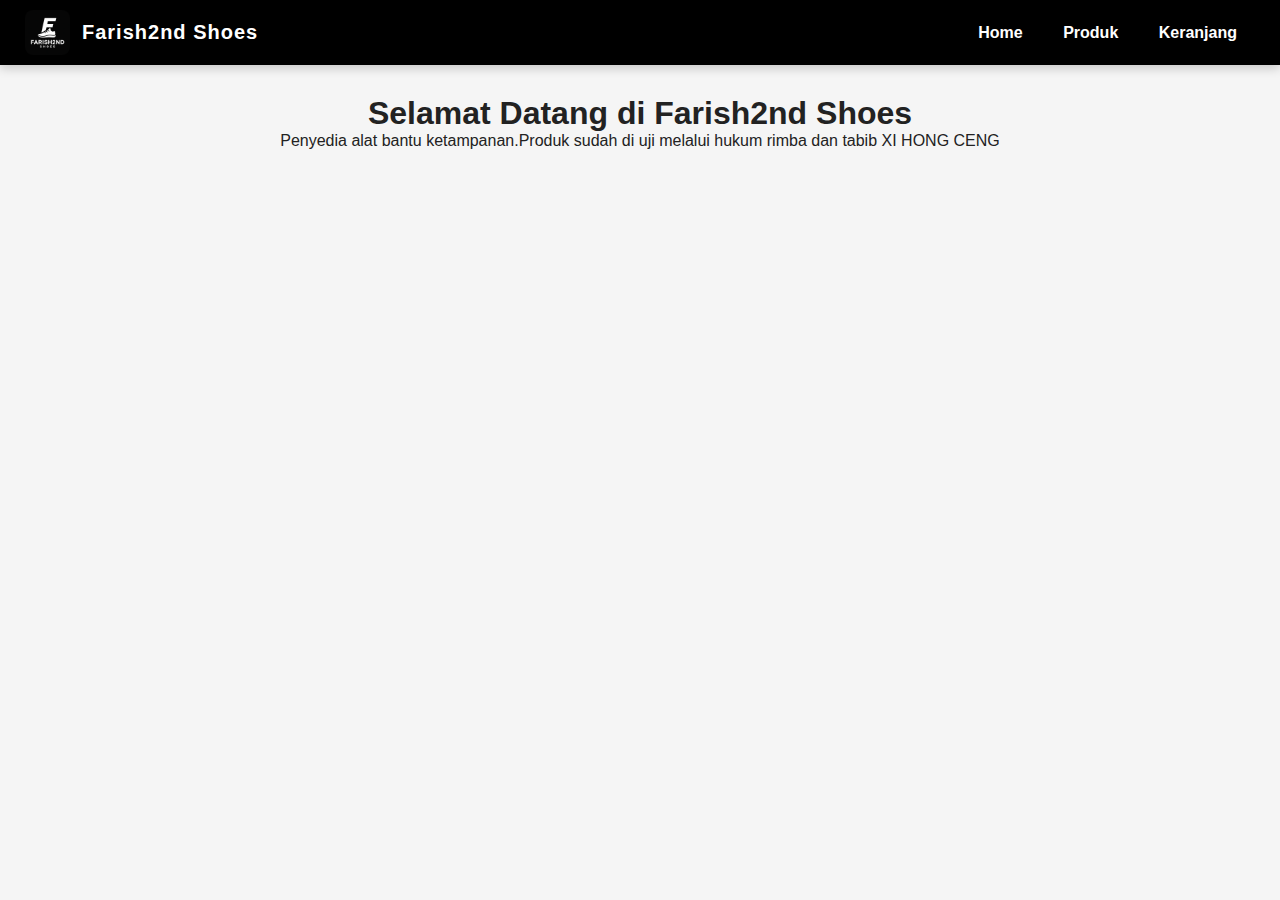
<file: index.html>
<!DOCTYPE html>
<html lang="id">
<head>
  <meta charset="UTF-8">
  <meta name="viewport" content="width=device-width, initial-scale=1.0">
  <title>Home - Farish2nd Shoes</title>
  <link rel="stylesheet" href="style.css">
</head>
<body>

<!-- ====== NAVBAR BARU DENGAN LOGO ====== -->
<nav class="navbar">
  <div class="nav-left">
    <!-- Ganti logo.png dengan logo kamu -->
    <img src="ChatGPT Image Nov 14, 2025, 07_53_22 AM.png" alt="Logo" class="nav-logo">
    <span class="brand-name">Farish2nd Shoes</span>
  </div>

  <div class="nav-right">
    <a href="index.html">Home</a>
    <a href="produk.html">Produk</a>
    <a href="keranjang.html" class="nav-cart">Keranjang</a>
  </div>
</nav>

<div class="container animate">
  <h1>Selamat Datang di Farish2nd Shoes</h1>
  <p>Penyedia alat bantu ketampanan.Produk sudah di uji melalui hukum rimba dan tabib XI HONG CENG</p>
</div>

<script src="script.js"></script>
</body>
</html>
</file>
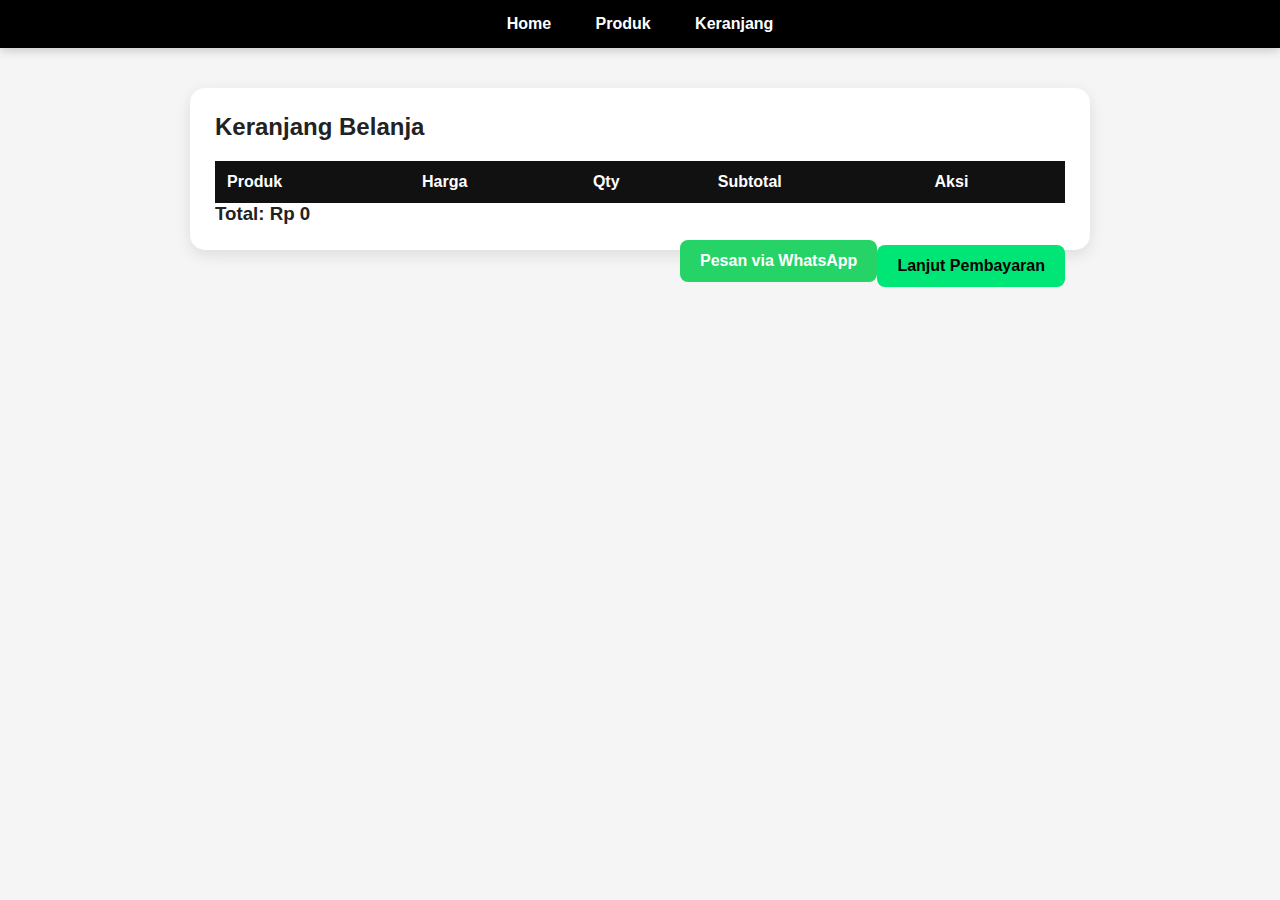
<file: keranjang.html>
<!DOCTYPE html>
<html lang="id">
<head>
  <meta charset="UTF-8">
  <meta name="viewport" content="width=device-width, initial-scale=1.0">
  <title>Keranjang - Farish2nd Shoes</title>
  <link rel="stylesheet" href="style.css">
</head>
<body>

<nav>
  <a href="index.html">Home</a>
  <a href="produk.html">Produk</a>
  <a href="keranjang.html" class="nav-cart">Keranjang</a>
</nav>

<div class="cart-box animate">
  <h2>Keranjang Belanja</h2>

  <table>
    <thead>
      <tr>
        <th>Produk</th>
        <th>Harga</th>
        <th>Qty</th>
        <th>Subtotal</th>
        <th>Aksi</th>
      </tr>
    </thead>
    <tbody id="cart-body"></tbody>
  </table>

  <h3>Total: <span id="total">Rp 0</span></h3>

  <button class="checkout" onclick="bayar()">Lanjut Pembayaran</button>
  <button class="whatsapp" onclick="kirimWhatsapp()">Pesan via WhatsApp</button>

</div>

<script src="script.js"></script>

<script>
function bayar() { alert("Fitur pembayaran belum dibuat 😊"); }
</script>

</body>
</html>
</file>
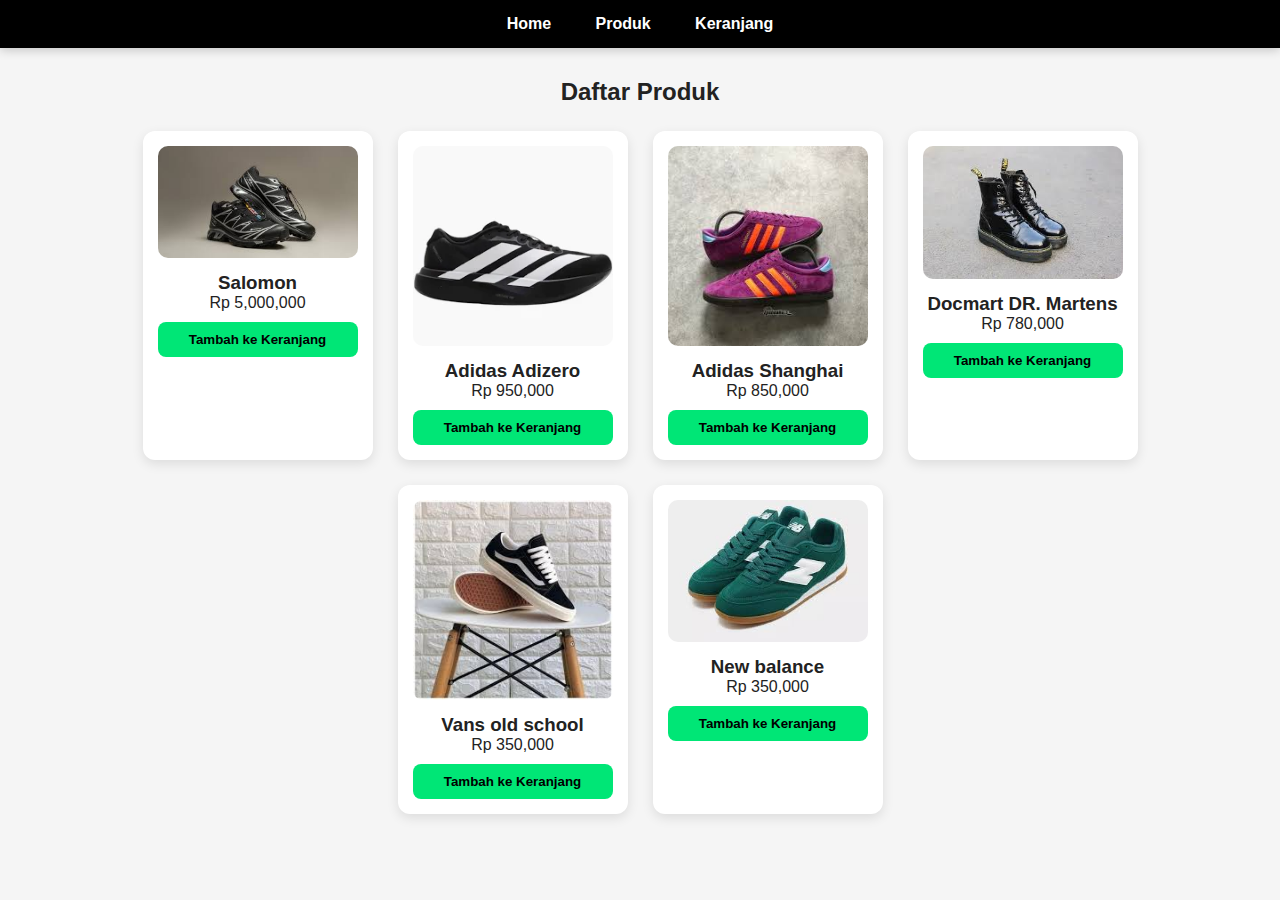
<file: produk.html>
<!DOCTYPE html>
<html lang="id">
<head>
  <meta charset="UTF-8">
  <meta name="viewport" content="width=device-width, initial-scale=1.0">
  <title>Produk - Farish2nd Shoes</title>
  <link rel="stylesheet" href="style.css">
</head>
<body>

<nav>
  <a href="index.html">Home</a>
  <a href="produk.html">Produk</a>
  <a href="keranjang.html" class="nav-cart">Keranjang</a>
</nav>

<div class="container">
  <h2>Daftar Produk</h2>
  <div id="produk-list" class="produk-grid"></div>
</div>

<script>
  const produk = [
    { kode: "SP01", nama: "Salomon", harga: 5000000, gambar: "download1.jpg" },
    { kode: "SP02", nama: "Adidas Adizero", harga: 950000, gambar: "download2.webp" },
    { kode: "SP03", nama: "Adidas Shanghai", harga: 850000, gambar: "download3.jpg" },
    { kode: "SP04", nama: "Docmart DR. Martens", harga: 780000, gambar: "download4.jpg" },
    { kode: "SP05", nama: "Vans old school", harga: 350000, gambar: "download2.jpg" },
    { kode: "SP06", nama: "New balance", harga: 350000, gambar: "download5.jpg" }
  ];

  window.produk = produk;

  function renderProduk() {
    const list = document.getElementById("produk-list");

    produk.forEach(p => {
      list.innerHTML += `
        <div class="card animate">
          <img src="${p.gambar}">
          <h3>${p.nama}</h3>
          <p>Rp ${p.harga.toLocaleString()}</p>
          <button onclick="addCart('${p.kode}')">Tambah ke Keranjang</button>
        </div>
      `;
    });
  }

  renderProduk();
</script>

<script src="script.js"></script>

</body>
</html>
</file>
<file: style.css>
/* ====== GLOBAL ====== */
* {
  margin: 0;
  padding: 0;
  box-sizing: border-box;
}

body { 
  font-family: Arial, sans-serif; 
  background: #f5f5f5; 
  margin: 0;
  color: #222;
}

/* ====== NAVBAR ====== */
nav {
  background: #000; 
  padding: 15px 0;
  text-align: center;
  box-shadow: 0 2px 10px rgba(0,0,0,0.2);
}

nav a {
  color: white;
  margin: 0 20px;
  text-decoration: none;
  font-weight: bold;
  font-size: 16px;
  transition: 0.3s;
}

nav a:hover {
  color: #00e676;
}

/* ====== CONTAINER ====== */
.container { 
  padding: 30px 20px; 
  text-align: center;
}

/* ====== PRODUK GRID ====== */
.produk-grid { 
  display: flex; 
  gap: 25px; 
  flex-wrap: wrap; 
  justify-content: center; 
  margin-top: 25px;
}

/* ====== CARD PRODUK ====== */
.card { 
  background: white; 
  padding: 15px; 
  border-radius: 12px; 
  width: 230px; 
  box-shadow: 0 4px 12px rgba(0,0,0,0.1); 
  transition: 0.3s;
}

.card:hover {
  transform: translateY(-6px);
  box-shadow: 0 8px 18px rgba(0,0,0,0.15);
}

.card img { 
  width: 100%; 
  border-radius: 10px; 
  margin-bottom: 10px;
}

/* ====== CARD BUTTON ====== */
.card button {
  background: #00e676;
  border: none;
  padding: 10px 15px;
  width: 100%;
  border-radius: 8px;
  margin-top: 10px;
  font-weight: bold;
  cursor: pointer;
  color: #000;
  transition: 0.25s;
}

.card button:hover {
  background: #00c853;
  transform: scale(1.05);
}

/* ====== BOX KERANJANG ====== */
.cart-box { 
  background: white; 
  margin: 40px auto; 
  padding: 25px; 
  width: 85%; 
  max-width: 900px;
  border-radius: 15px; 
  box-shadow: 0 5px 15px rgba(0,0,0,0.1); 
}

/* ====== TABLE KERANJANG ====== */
table {
  width: 100%;
  border-collapse: collapse;
  margin-top: 20px;
}

th {
  background: #111;
  color: white;
  padding: 12px;
  text-align: left;
}

td {
  padding: 12px;
  border-bottom: 1px solid #ddd;
}

input[type="number"] {
  width: 55px;
  padding: 5px;
  border-radius: 6px;
  border: 1px solid #aaa;
}

/* ====== BUTTON CHECKOUT ====== */
.checkout {
  background: #00e676;
  border: none;
  padding: 12px 20px;
  border-radius: 8px;
  font-size: 16px;
  font-weight: bold;
  cursor: pointer;
  float: right;
  transition: 0.25s;
  margin-top: 20px;
}

.checkout:hover {
  background: #00c853;
  transform: scale(1.05);
}

/* ====== POPUP NOTIFIKASI ====== */
.popup { 
  position: fixed; 
  bottom: -60px; 
  left: 50%; 
  transform: translateX(-50%); 
  background: #111; 
  color: #fff; 
  padding: 10px 25px; 
  border-radius: 10px; 
  opacity: 0; 
  transition: .3s; 
  font-weight: bold;
  z-index: 999;
}

.popup.visible { 
  bottom: 35px; 
  opacity: 1; 
}

/* ====== ANIMASI ====== */
.animate { 
  opacity: 0; 
  transform: translateY(20px); 
  transition: 0.6s; 
}

.animate.show { 
  opacity: 1; 
  transform: translateY(0); 
}
/* ====== LOGO WEBSITE ====== */
.navbar {
  background: #000;
  padding: 10px 25px;
  display: flex;
  justify-content: space-between;
  align-items: center;
  box-shadow: 0 3px 10px rgba(0,0,0,0.2);
  position: sticky;
  top: 0;
  z-index: 1000;
}

.nav-left {
  display: flex;
  align-items: center;
  gap: 12px;
}

.nav-logo {
  width: 45px;       /* ukuran logo */
  height: 45px;
  border-radius: 8px;   /* buat rounded, bisa dihapus kalau mau kotak */
  object-fit: cover;
}

.brand-name {
  color: #fff;
  font-size: 20px;
  font-weight: bold;
  letter-spacing: 1px;
}

.nav-right a {
  color: white;
  margin: 0 18px;
  text-decoration: none;
  font-weight: bold;
  transition: 0.3s;
}

.nav-right a:hover {
  color: #00e676;
}
.whatsapp {
  background: #25D366;
  color: white;
  border: none;
  padding: 12px 20px;
  border-radius: 8px;
  font-weight: bold;
  font-size: 16px;
  cursor: pointer;
  margin-top: 15px;
  float: right;
  transition: 0.3s;
}

.whatsapp:hover {
  background: #1ebe5d;
  transform: scale(1.05);
}
</file>
